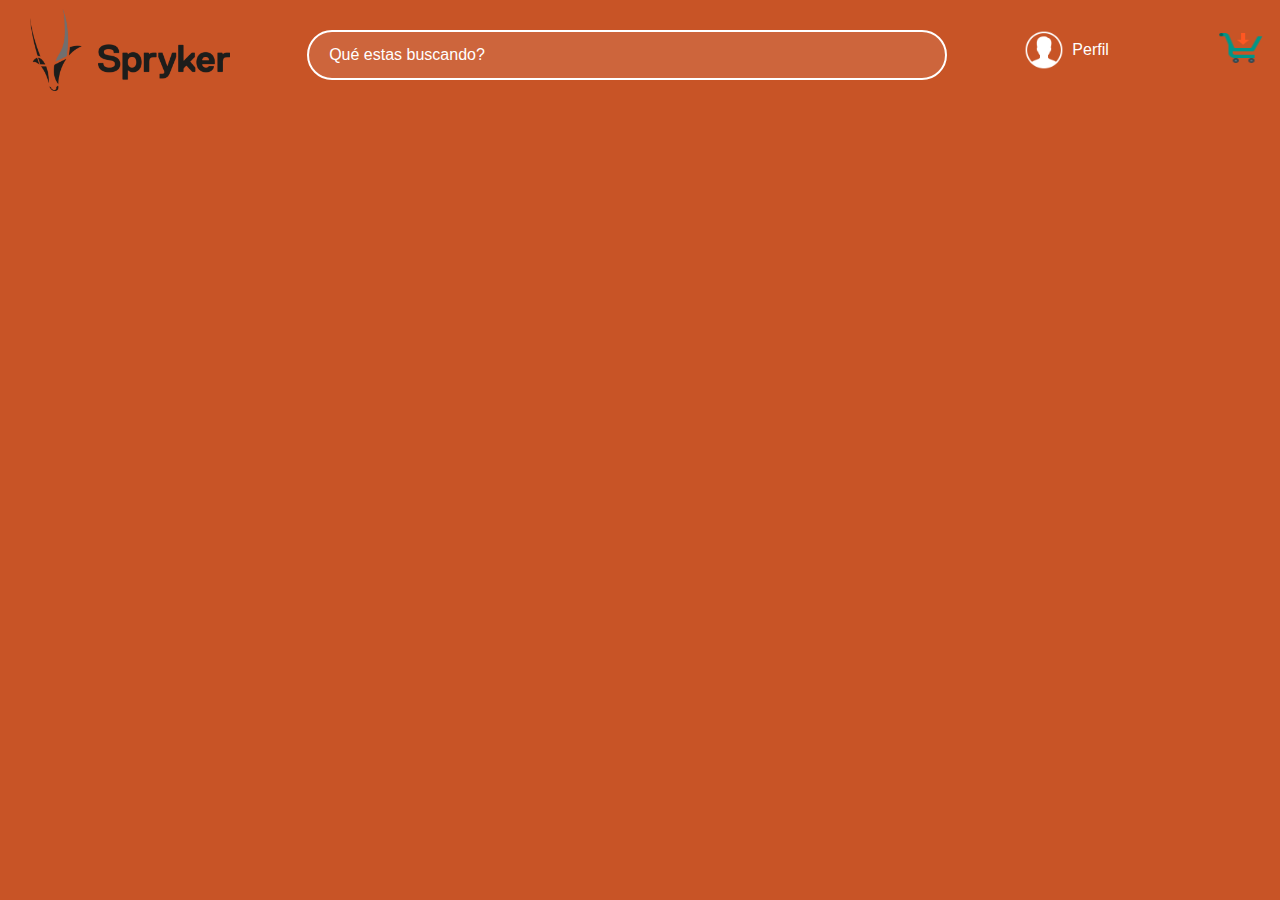
<file: index.html>
<!DOCTYPE html>
<html lang="en">
<head>
  <meta charset="UTF-8">
  <meta name="viewport" content="width=device-width, initial-scale=1.0">
  <meta http-equiv="X-UA-Compatible" content="ie=edge">
  <title>Mercando</title>
  <link rel="stylesheet" href="./src/assets/styles/components/Header.css">
</head>
<body>
  <header class="header">
    <img tabindex="0" class="header__img" src="./src/assets/static/logo.png" alt="Logo e-commerce co-market">
    <div class="header__search">
      <input class="header__search--input" type="text" placeholder="Qué estas buscando?"/>
    </div>
    <div class="header__menu">
      <div class="header__menu--profile">
        <img src="./src//assets/static/user-icon.png"  alt="icono de usuario">
        <p>Perfil</p>
      </div>
      <ul>
        <li><a href="#">Cuenta</a></li>
        <li><a href="#">Cerrar Sesión</a></li>
      </ul>
    </div>
    <div class="header__order">
      <img class="header__order--img" src="./src/assets/static/carrito.png" alt="Logo carrito de compras">
    </div>
  </header>  
</body>
</html>
</file>
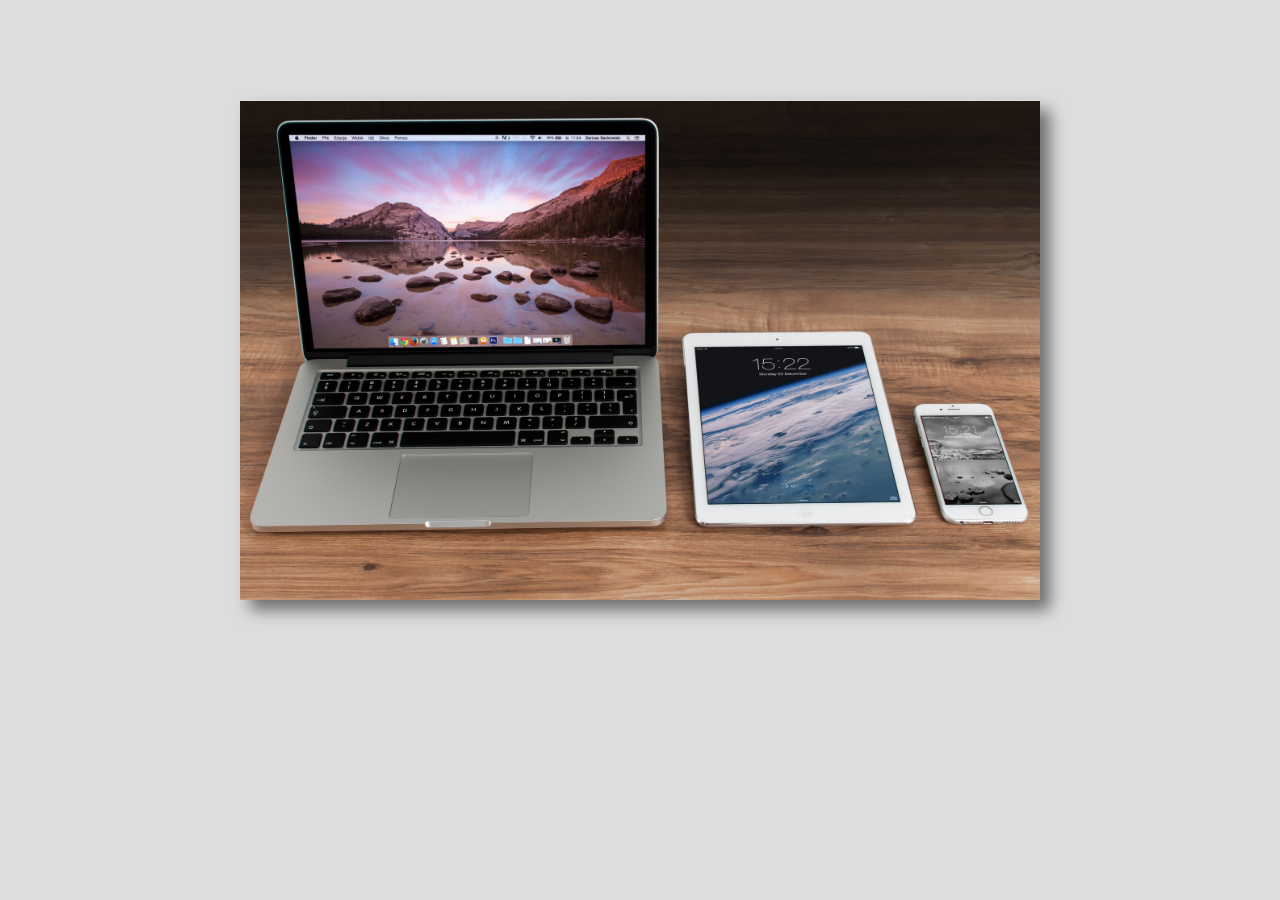
<file: Carousel/index.html>
<!DOCTYPE html>
<html lang="en">

<head>
    <meta charset="UTF-8">
    <meta name="viewport" content="width=device-width, initial-scale=1.0">
    <meta http-equiv="X-UA-Compatible" content="ie=edge">
    <title>Carousel</title>
</head>
<style>
    body {
        margin: 0px;
        background-color: #ddd;
    }
    .imagenes-img{
        width: 800px;
    }
    .carousel, ul{
        height: 600px;
    }
    .carousel{
        position:relative;
        width:800px;
        height: 500px;
        margin:0 auto;
        overflow:hidden;
        margin-top:100px;
        box-shadow: 10px 10px 15px rgba(0,0,0,0.5);
    }  

    .carousel li {
        display: inline-block;
        float: left;
        position: relative;
        width:800px;
        height: 600px;
    }

    .carousel ul{
        position:absolute;
        left:0px;
        margin-left:-50px;
        width:5000px;
        top:-15px;
        list-style: none;
        transition:left 0.3s linear;
    }
    .carousel-container{
        margin:0px auto;
        padding 0px;
        width:800px;
        float:left;

    }
    .carousel-container img{
        width:100%;
        padding:0 10px;
    }
    .carousel li{
        animation:slide-animation 15s infinite;
    }

    .carousel ul:hover{
        animation-play-state: paused;
    }

    @keyframes slide-animation{
        20%{left:0}
        25%{left:-800px}
        45%{left:-800px}
        50%{left:-1600px}
        70%{left:-1600px}
        75%{left:-2400px}
        98%{left:-2400px}
        100%{left:0px} 

    }
</style>

<body>
    <div class="carousel">
        
            <ul>
                <div class="carousel-container">
                    <li>
                        <img class="imagenes-img" src="./fotos/foto1.jpg">
                    </li>
                </div>
                <div class="carousel-container">
                    <li>
                        <img class="imagenes-img" src="./fotos/foto2.jpg">
                    </li>
                </div>
                <div class="carousel-container">
                    <li>
                        <img class="imagenes-img" src="./fotos/foto4.jpg">
                    </li>
                </div>
                <div class="carousel-container">
                    <li>
                        <img class="imagenes-img" src="./fotos/foto5.jpg">
                    </li>
                </div>
                <div class="carousel-container">
                    <li>
                        <img class="imagenes-img" src="./fotos/foto6.jpg">
                    </li>
                </div>
            </ul>
    </div>




</body>

</html>
</file>
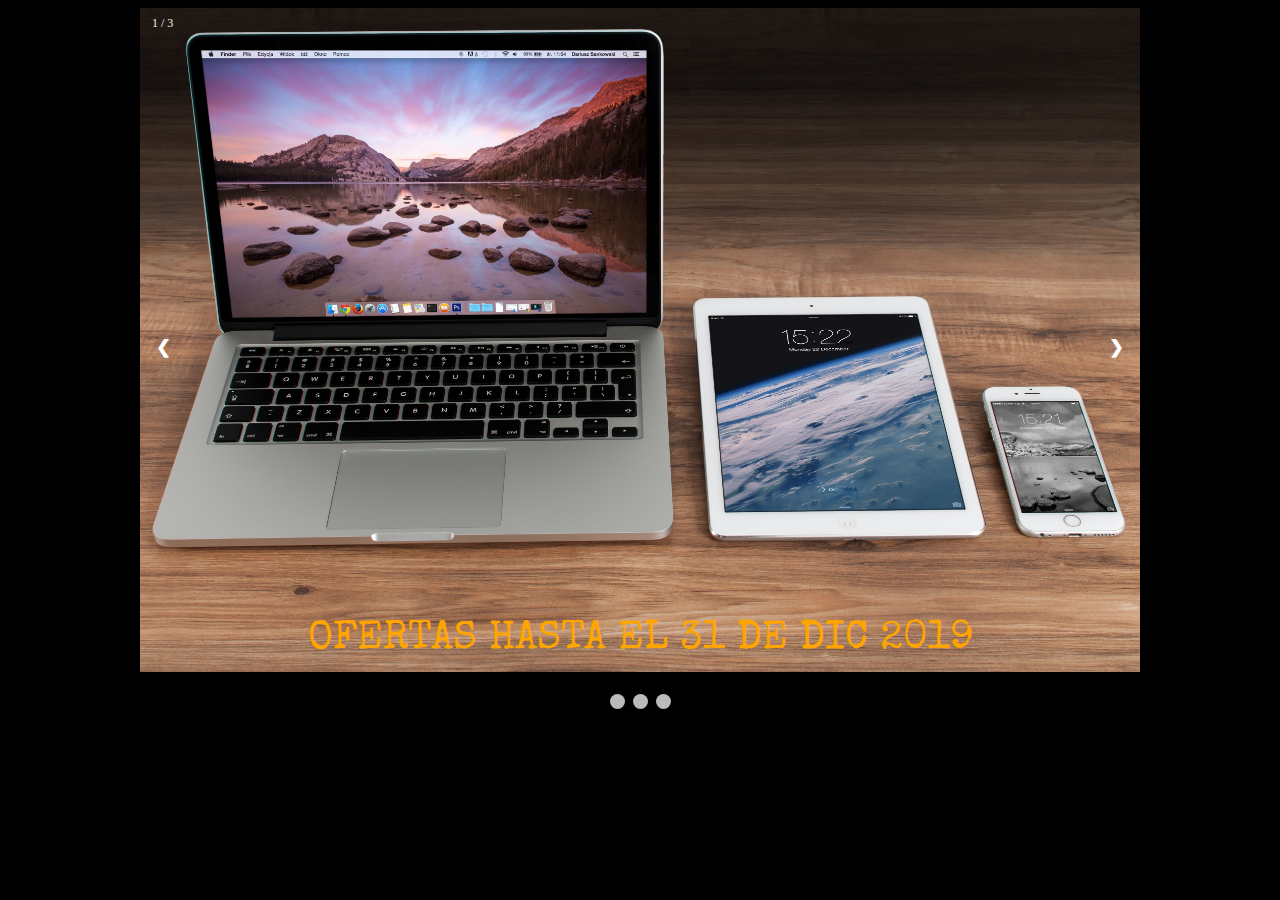
<file: Carousel_2/index.html>
<!DOCTYPE html>
<html lang="en">
<head>
    <meta charset="UTF-8">
    <meta name="viewport" content="width=device-width, initial-scale=1.0">
    <meta http-equiv="X-UA-Compatible" content="ie=edge">
    <title>Document</title>
    <link href="css/estilos.css" type="text/css" rel="stylesheet">
    <link href="https://fonts.googleapis.com/css?family=Special+Elite&display=swap" rel="stylesheet">
    
    
</head>
<body>
    <!-- Slideshow container -->
<div class="slideshow-container">

        <!-- Full-width images with number and caption text -->
        <div class="mySlides fade">
          <div class="numbertext">1 / 3</div>
          <img src="./fotos/foto1.jpg" style="width:100%">
          <div class="text">OFERTAS HASTA EL 31 DE DIC 2019</div>
        </div>
      
        <div class="mySlides fade">
          <div class="numbertext">2 / 3</div>
          <img src="./fotos/foto2.jpg" style="width:100%">
          <div class="text">Caption Two</div>
        </div>
      
        <div class="mySlides fade">
          <div class="numbertext">3 / 3</div>
          <img src="./fotos/foto4.jpg" style="width:100%">
          <div class="text">Caption Three</div>
        </div>
      
        <!-- Next and previous buttons -->
        <a class="prev" onclick="plusSlides(-1)">&#10094;</a>
        <a class="next" onclick="plusSlides(1)">&#10095;</a>
      </div>
      <br>
      
      <!-- The dots/circles -->
      <div style="text-align:center">
        <span class="dot" onclick="currentSlide(1)"></span>
        <span class="dot" onclick="currentSlide(2)"></span>
        <span class="dot" onclick="currentSlide(3)"></span>
      </div>
</body>
<script src="js/carousel.js"> </script>
</html>
</file>
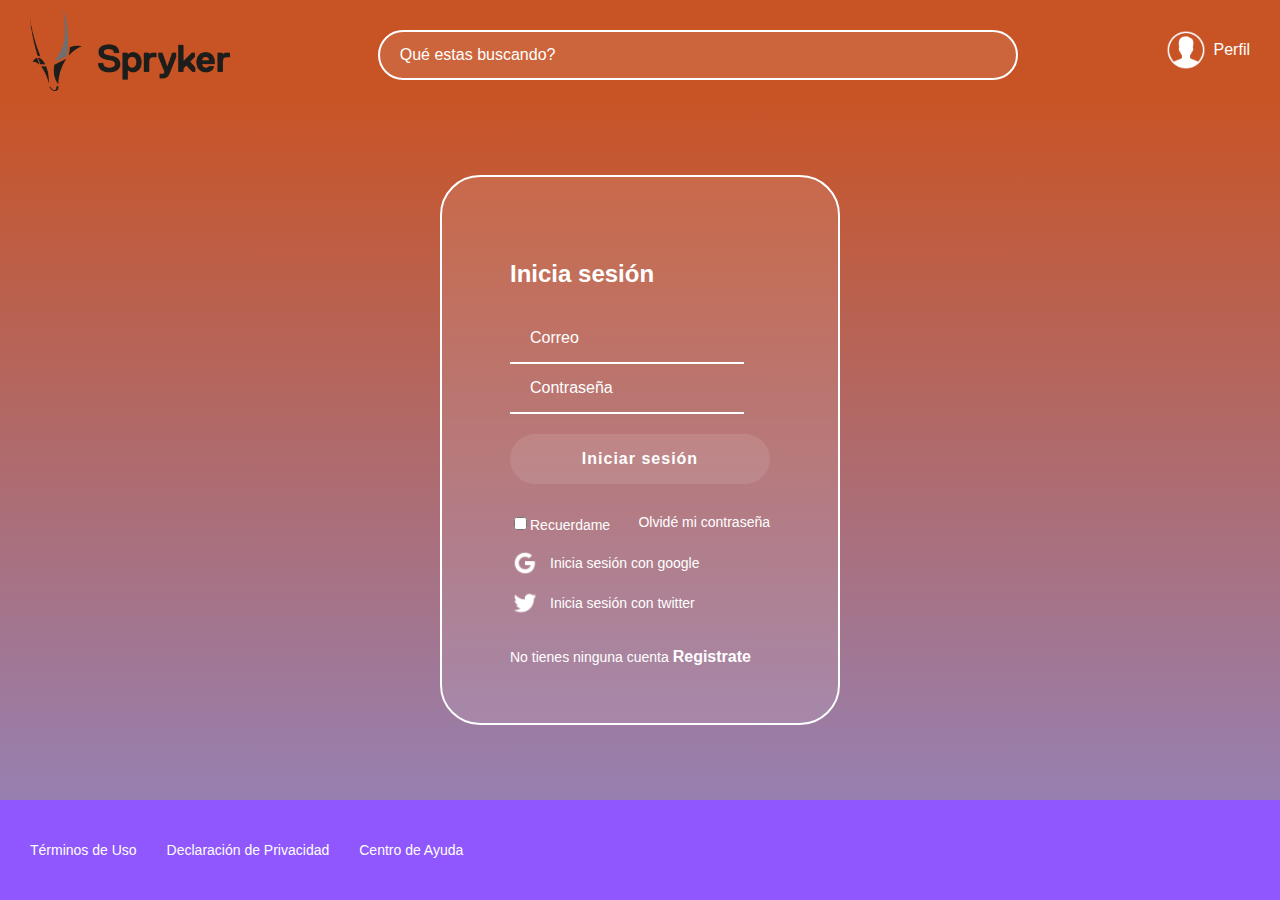
<file: login.html>
<!DOCTYPE html>
<html lang="en">
<head>
    <meta charset="UTF-8">
    <meta name="viewport" content="width=device-width, initial-scale=1.0">
    <meta http-equiv="X-UA-Compatible" content="ie=edge">
    <title>Mercando</title>
    <link rel="stylesheet" href="./src/assets/styles/components/Header.css">
    <link rel="stylesheet" href="./src/assets/styles/components/Login.css">
</head>

<body>
  <header class="header">
    <img tabindex="0" class="header__img" src="./src/assets/static/logo.png" alt="Logo e-commerce co-market">
    <div class="header__search">
      <input class="header__search--input" type="text" placeholder="Qué estas buscando?"/>
    </div>
    <div class="header__menu">
      <div class="header__menu--profile">
        <img src="./src//assets/static/user-icon.png"  alt="icono de usuario">
        <p>Perfil</p>
      </div>
      <ul>
        <li><a href="#">Cuenta</a></li>
        <li><a href="#">Cerrar Sesión</a></li>
      </ul>
    </div>
  </header>    


    <section class="login">
      <section class="login__container">
        <h2 tabindex=0 >Inicia sesión</h2>
        <form class="login__container--form">
          <input aria-label="correo" class="input" type="text" placeholder="Correo">
          <input aria-label="contraseña" class="input" type="password" placeholder="Contraseña">
          <button class="button">Iniciar sesión</button>
          <div class="login__container--remember-me">
            <label>
              <input type="checkbox" name="" id="cbox1" value="checkbox">Recuerdame
            </label>
            <a href="#">Olvidé mi contraseña</a>
          </div>
        </form>
        <section class="login__container--social-media">
          <div>  <img src="./src/assets/static/google-icon.png" alt="google"> Inicia  sesión con google </div>
          <div>  <img src="./src/assets/static/twitter-icon.png" alt="twitter"> Inicia sesión con twitter </div>
        </section>
        <p class="login_container--register">No tienes ninguna cuenta <a href="#">Registrate</a></p>
      </section>
    </section>
    <footer class="footer">
      <a href="#">Términos de Uso</a>
      <a href="#">Declaración de Privacidad</a>
      <a href="#">Centro de Ayuda</a>
    </footer>
</body>
</html>
</file>
<file: src/assets/styles/components/Header.css>
body {
  margin: 0px;
  background-color: rgb(200, 84, 38);
  color: white;
  font-family: "arial";
}

* {
  box-sizing: border-box;
}

.flex, .main, .header__menu--profile, .header {
  display: flex;
  align-items: center;
}

.header {
  background-color: rgb(200, 84, 38);
  height: 100px;
  width: 100%;
  justify-content: space-between;
  top: 0px;
}

.header__img {
  width: 200px;
  margin-left: 30px;
}

.header__menu {
  margin-right: 30px;
}

.header__menu ul {
  display: none;
  list-style: none;
  padding: 0px;
  position: absolute;
  width: 100px;
  text-align: right;
  margin: 0px 0px 0px -14px;
}

.header__menu:hover ul, ul:hover {
  display: block;
}

.header__menu li {
  margin: 10px 0px;
}

.header__menu li a {
  color: white;
  text-decoration: none;
}

.header__menu li a:hover {
  text-decoration: underline;
}

.header__menu--profile {
  cursor: pointer;
}

.header__menu--profile img {
  margin-right: 8px;
  width: 40px;
  border-radius: 100%;
  object-fit: cover;
}

.header__search {
  flex-direction: column;
  border-radius: 0px 0px 40px 40px;
  width: 50%;
}

.header__search input {
  background-color: rgba(255, 255, 255, 0.1);
  border: 2px solid white;
  border-radius: 50px;
  font-size: 16px;
  height: 50px;
  padding: 0px 20px;
  width: 70%;
  outline-style: none;
  margin-top: 10px;
  width: 100%;
}

::placeholder {
  color: white;
}

.header__order {
  width: 5%;
}

.header__order--img {
  width: 50px;
  height: 40px;
}
</file>
<file: Carousel_2/css/estilos.css>
* {box-sizing:border-box}
body{
    background-color: black;
}
/* Slideshow container */
.slideshow-container {
    max-width: 1000px;
    position: relative;
    margin: auto;
  }

  /* Hide the images by default */
.mySlides {
    display: none;
  }

  /* Next & previous buttons */
.prev, .next {
    cursor: pointer;
    position: absolute;
    top: 50%;
    width: auto;
    margin-top: -22px;
    padding: 16px;
    color: white;
    font-weight: bold;
    font-size: 18px;
    transition: 0.6s ease;
    border-radius: 0 3px 3px 0;
    user-select: none;
  }


/* Position the "next button" to the right */
.next {
    right: 0;
    border-radius: 3px 0 0 3px;
  }
  
  /* On hover, add a black background color with a little bit see-through */
  .prev:hover, .next:hover {
    background-color: rgba(0,0,0,0.8);
  }
  
  /* Caption text */
  .text {
    color: orange;
    font-size: 40px;
    padding: 8px 12px;
    position: absolute;
    bottom: 8px;
    width: 100%;
    text-align: center;
    font-family: 'Special Elite', cursive;
  }
  
  /* Number text (1/3 etc) */
  .numbertext {
    color: #f2f2f2;
    font-size: 12px;
    padding: 8px 12px;
    position: absolute;
    top: 0;
  }
  
  /* The dots/bullets/indicators */
  .dot {
    cursor: pointer;
    height: 15px;
    width: 15px;
    margin: 0 2px;
    background-color: #bbb;
    border-radius: 50%;
    display: inline-block;
    transition: background-color 0.6s ease;
  }
  
  .active, .dot:hover {
    background-color: #717171;
  }
  
  /* Fading animation */
  .fade {
    -webkit-animation-name: fade;
    -webkit-animation-duration: 1.5s;
    animation-name: fade;
    animation-duration: 1.5s;
  }
  
  @-webkit-keyframes fade {
    from {opacity: .4}
    to {opacity: 1}
  }
  
  @keyframes fade {
    from {opacity: .4}
    to {opacity: 1}
  }
</file>
<file: src/assets/styles/components/Login.css>
.input {
  background-color: transparent;
  border: 2px solid white;
  color: white;
  border-top: 0px;
  border-right: 0px;
  border-left: 0px;
  font-size: 16px;
  height: 50px;
  padding: 0px 20px;
  width: 90%;
  outline-style: none;
}

::placeholder {
  color: white;
}

.login {
  background: linear-gradient(rgb(200, 84, 38), rgb(151, 128, 177));
  display: flex;
  align-items: center;
  justify-content: center;
  flex-direction: column;
  padding: 0px 30px;
  min-height: calc(100vh - 200px);
}

.login__container {
  background-color: rgba(255, 255, 255, 0.1);
  border: 2px solid white;
  border-radius: 40px;
  padding: 60px 68px 40px;
  min-height: 550px;
  width: 400px;
  display: flex;
  justify-content: space-around;
  flex-direction: column;
}

.login__container--form {
  display: flex;
  flex-direction: column;
}

.login__container--form label {
  font-size: 14px;
}

.login__container--remember-me {
  display: flex;
  justify-content: space-between;
  margin: 10px 0px;
}

a {
  color: white;
  text-decoration: none;
  font-size: 14px;
  cursor: pointer;
}

a:hover {
  /*color:white;*/
  text-decoration: underline;
}

.login__container--social-media > div {
  display: flex;
  align-items: center;
  font-size: 14px;
  margin-bottom: 10px;
}

.login__container--social-media > div > img {
  width: 30px;
  margin-right: 10px;
}

.login_container--register {
  font-size: 14px;
}

.login_container--register > a {
  font-size: 16px;
  font-weight: bold;
}

.button {
  color: white;
  background-color: rgba(255, 255, 255, 0.1);
  border: none;
  border-radius: 25px;
  cursor: pointer;
  font-size: 16px;
  font-weight: bold;
  height: 50px;
  letter-spacing: 1px;
  margin: 20px 0px;
}

.footer {
  background-color: #8f57fd;
  display: flex;
  align-items: center;
  height: 100px;
  width: 100%;
}

.footer a {
  padding-left: 30px;
}

@media only screen and (max-width: 600px) {
  .login__container {
    background-color: transparent;
    border: none;
    padding: 0px;
    width: 100%;
    margin: 0px auto;
  }

  h2 {
    padding: 0px;
    margin: 0px auto;
  }

  .footer {
    display: flex;
    align-items: flex-start;
    flex-direction: column;
    padding: 0px 30px;
  }
}

/*# sourceMappingURL=styleLogin.css.map */
</file>
